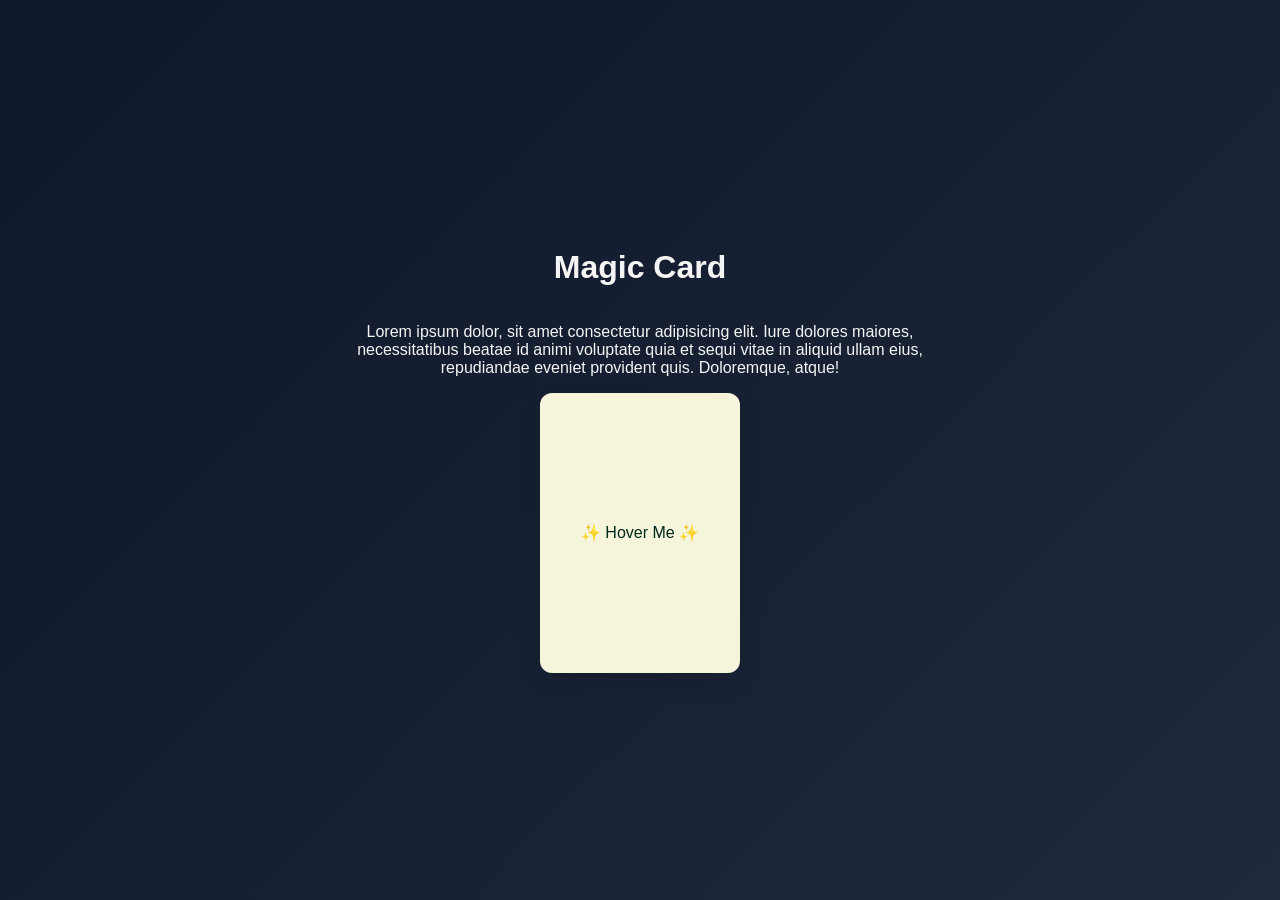
<file: 15_10/index.html>
<!DOCTYPE html>
<html lang="en">
<head>
    <meta charset="UTF-8">
    <meta name="viewport" content="width=device-width, initial-scale=1.0">
    <title>Magic Card</title>
    <link rel="stylesheet" href="style.css">
</head>
<body>
    <main>
        <h1>Magic Card</h1>
        <p>Lorem ipsum dolor, sit amet consectetur adipisicing elit. Iure dolores maiores, necessitatibus beatae id animi voluptate quia et sequi vitae in aliquid ullam eius, repudiandae eveniet provident quis. Doloremque, atque!</p>
        <div class="magic-card">
            ✨ Hover Me ✨
        </div>
    </main>

    
    
</body>
</html>
</file>
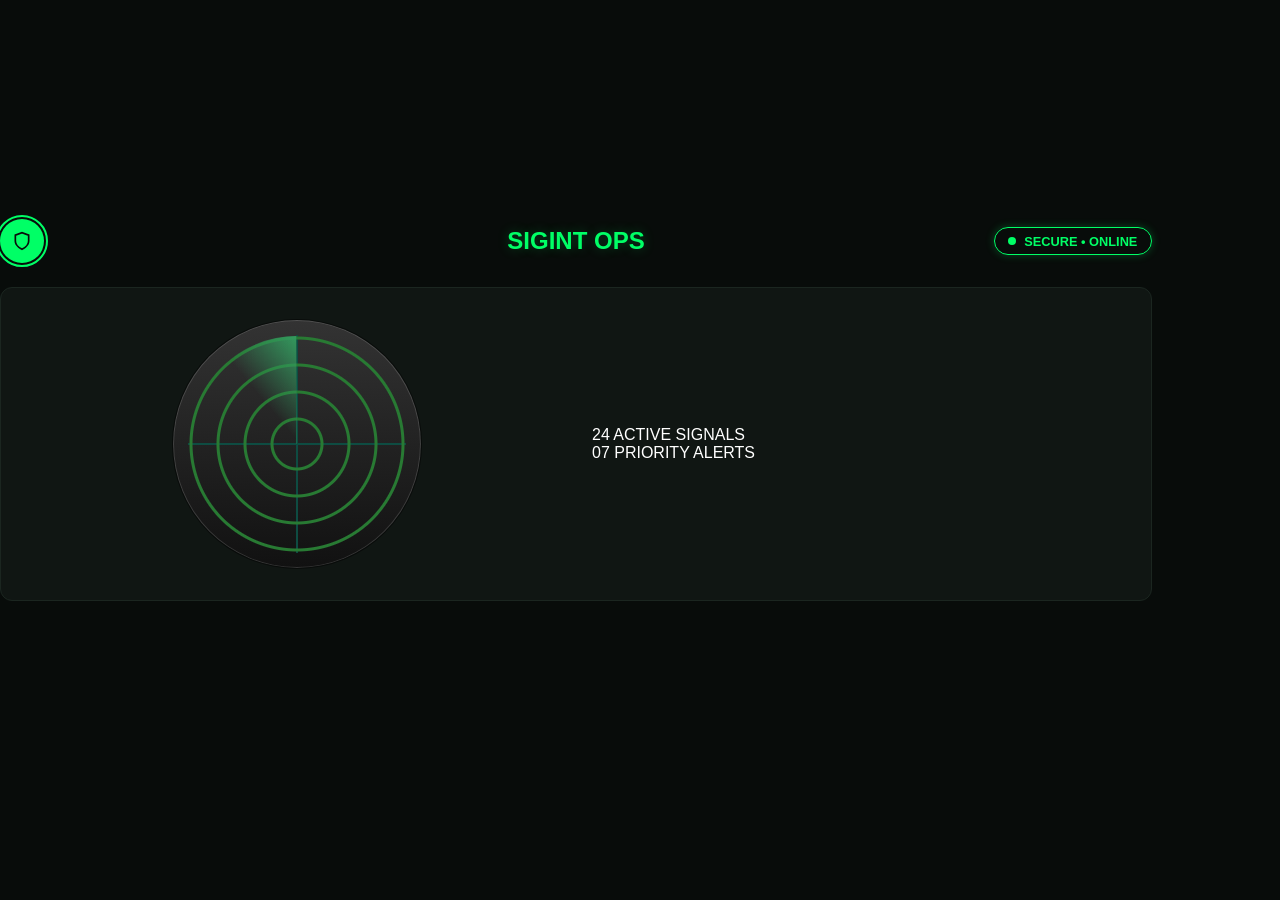
<file: 15_10 משימת סיכום/insex.html>
<!DOCTYPE html>
<html lang="en">
<head>
    <meta charset="UTF-8">
    <meta name="viewport" content="width=device-width, initial-scale=1.0">
    <title>Document</title>
    <link rel="stylesheet" href="style.css">
</head>
<body>
    <header class="top-header">
        <div class="header-left">
            <button class="pulse-icon-btn" aria-label="Status Indicator">
                <svg class="shield-icon" viewBox="0 0 24 24" fill="none" stroke="currentColor" stroke-width="2">
                    <path d="M12 22s8-4 8-10V5l-8-3-8 3v7c0 6 8 10 8 10z"/>
                </svg>
            </button>
        </div>
        <h1 class="header-title">SIGINT OPS</h1>

        <div class="header-right">
            <div class="status-badge">
                <span class="status-dot"></span>
                <span class="status-text">SECURE • ONLINE</span>
            </div>
        </div>
        
    </header>

    <main class="main-content">
        <section class="radar-card">
            <div class='radar'>
                <div class='sweep'></div>
            </div>
           
            <div class="metrics-container">
            <div class="metric-item">
                <span class="metric-number">24</span>
                <span class="metric-label">ACTIVE SIGNALS</span>
            </div>
            <div class="metric-item">
                <span class="metric-number">07</span>
                <span class="metric-label">PRIORITY ALERTS</span>
            </div>
        </div>
        </section>
    </main>
    
</body>
</html>
</file>
<file: 15_10/style.css>
body {
    margin: 0;
    min-height: 100vh;
    display: flex;
    flex-direction: column;
    justify-content: center;
    align-items: center;
    font-family: sans-serif;
    background: linear-gradient(135deg, #0f172a, #1e293b);
}
p, h1{
    color: whitesmoke;
}
main {
    display: flex;
    flex-direction: column;
    align-items: center;
    text-align: center;
    max-width: 600px;
}
@keyframes appear {
    from{
        opacity: 0;
        transform: scale(0.5);
    }
    to {
        opacity: 1;
        transform: scale(1);
    }
}

@keyframes slide {
    from{
        transform: translate(-20px);
    }
    to {
       transform: translate(20px);
    }
}


.magic-card {
    display: flex;
    justify-content: center;
    align-items: center;
    width: 200px;
    height: 280px;
    border-radius: 12px;
    box-shadow: 0 10px 25px rgba(0, 0, 0, 0.1);
    background-color: beige;
    text-align: center;
    color: rgb(2, 40, 27);
    transition: rotate 0.8s ease, background-color 0.8s ease, color 0.8s ease;
    animation: 
        appear 2s ease-out forwards, 
        slide 4s ease-in-out infinite alternate;

}

.magic-card:hover {
    animation-play-state: paused;
    background-color: rgb(2, 40, 27);
    color: beige;
    rotate: 360deg;
}

@media (prefers-reduced-motion: reduce) {
  .magic-card {
    animation: none;
    transition: none;
  }
}
</file>
<file: 15_10 משימת סיכום/style.css>
:root {
    --bg-dark: #080c0a;
    --green-bright: #00ff66;
    --green-glow: rgba(0, 255, 102, 0.25);
    --text-primary: #ffffff;
    --text-muted: #83978a;
}

html {  
  height: 100%;
  background: radial-gradient(hsla(0, 0%, 0%, 0), hsla(0, 0%, 0%, 1)),
    linear-gradient(90deg, dimgrey 1px, transparent 1px), 
    linear-gradient(dimgrey 1px, grey 1px);
  background-size: 100%, 2px 1px, 1px 2px;
}

*{
    padding: 0;
    margin: 0;
    box-sizing: border-box;
}

body {
    flex-direction: column;
    background-color: var(--bg-dark);
    color: var(--text-primary);
    font-family: 'Inter', sans-serif;
    min-height: 100vh;
    display: flex;
    justify-content: center;
    align-items: flex-start;
    padding-bottom: 5rem;
}

.top-header {
    display: flex;
    justify-content: space-between;
    align-items: center;
    width: 100%; 
    max-width: 72rem;
}

.header-left{
    flex: 1;
}

.header-right{
    display: flex;
    flex: 1;
    justify-content: flex-end;

}

.pulse-icon-btn {
    width: 2.75rem;
    height: 2.75rem;
    border: none;
    border-radius: 50%;
    background-color: var(--green-bright);
    display: flex;
    align-items: center;
    justify-content: center;
    position: relative;
    
}

.shield-icon {
    width: 1.25rem;
    height: 1.25rem;
    stroke: var(--bg-dark);
}


@keyframes pulse-ring {
    0% {
        transform: scale(1);
        opacity: 0.8;
    }
    100% {
        transform: scale(1.4);
        opacity: 0;
    }
}

.pulse-icon-btn::before {
    content: '';
    position: absolute;
    inset: -0.25rem;
    border-radius: 50%;
    border: 2px solid var(--green-bright);
    animation: pulse-ring 2s infinite;
}

.header-title {
    color: var(--green-bright);
    font-size: 1.5rem;
    font-weight: 700;
    text-shadow: 0 0 0.75rem var(--green-glow);
}

.status-badge {
    display: flex;
    align-items: center;
    gap: 0.5rem;
    border: 1px solid var(--green-bright);
    border-radius: 2rem;
    padding: 0.35rem 0.85rem;
    box-shadow: 0 0 0.5rem var(--green-glow);
}
@keyframes blink {
    0%{
        opacity: 0.3;
    }
    100%{
        opacity: 1;
    }
    
}

.status-dot {
    background-color: var(--green-bright);
    width: 0.5rem;
    height: 0.5rem;
    border-radius: 50%;
    animation: blink 1.5s infinite alternate;   
}

.status-text {
    color: var(--green-bright) ;
    font-size: 0.8rem;
    font-weight: 700;

}
.main-content {
    width: 100%;
    max-width: 72rem;
    margin-top: 1.5rem;
}

.radar-card {
    display: grid;
    grid-template-columns: 1fr 1fr;
    gap: 2rem;
    align-items: center;
    background-color: #101613;
    border: 1px solid #1b2620;
    border-radius: 0.75rem;
    padding: 2rem;
}

.radar, .sweep { position: relative; }
.radar {
  overflow: hidden; 
  top: auto; left: auto;
  margin: 0 auto;
  width: 248px; height: 248px;
  border-radius: 50%;
  box-shadow: 0 0 0 1px hsla(0, 0%, 0%, 0.5),
    inset 0 0 0 1px hsla(0, 0%, 100%, 0.15);
  background: 
    repeating-radial-gradient(transparent 0 23px, #287a33 24px 26px, #0000 27px), 
    linear-gradient(transparent 49.75%, #0e4c42 0 50.25%, transparent 0) 50% no-repeat,
    linear-gradient(90deg, transparent 49.75%, #0e4c42 0 50.25%, transparent 0) 50% no-repeat,
    linear-gradient(#333, #111);
  background-size: 100%, 218px 218px, 218px 218px, 100%;
}
.sweep {
  box-sizing: border-box;
  top: 16px; left: 16px;
  border-right: solid 1px hsla(145, 50%, 40%, .3);
  width: 108px; height: 108px;
  border-radius: 100% 0 0 0;
  transform-origin: 100% 100%;
  background: linear-gradient(50deg, rgba(34, 34, 34, 0) 56%, hsla(145, 50%, 40%, 1));
  animation: sweep 5s infinite linear;
}
@keyframes sweep { to { transform: rotate(360deg); } }
</file>
